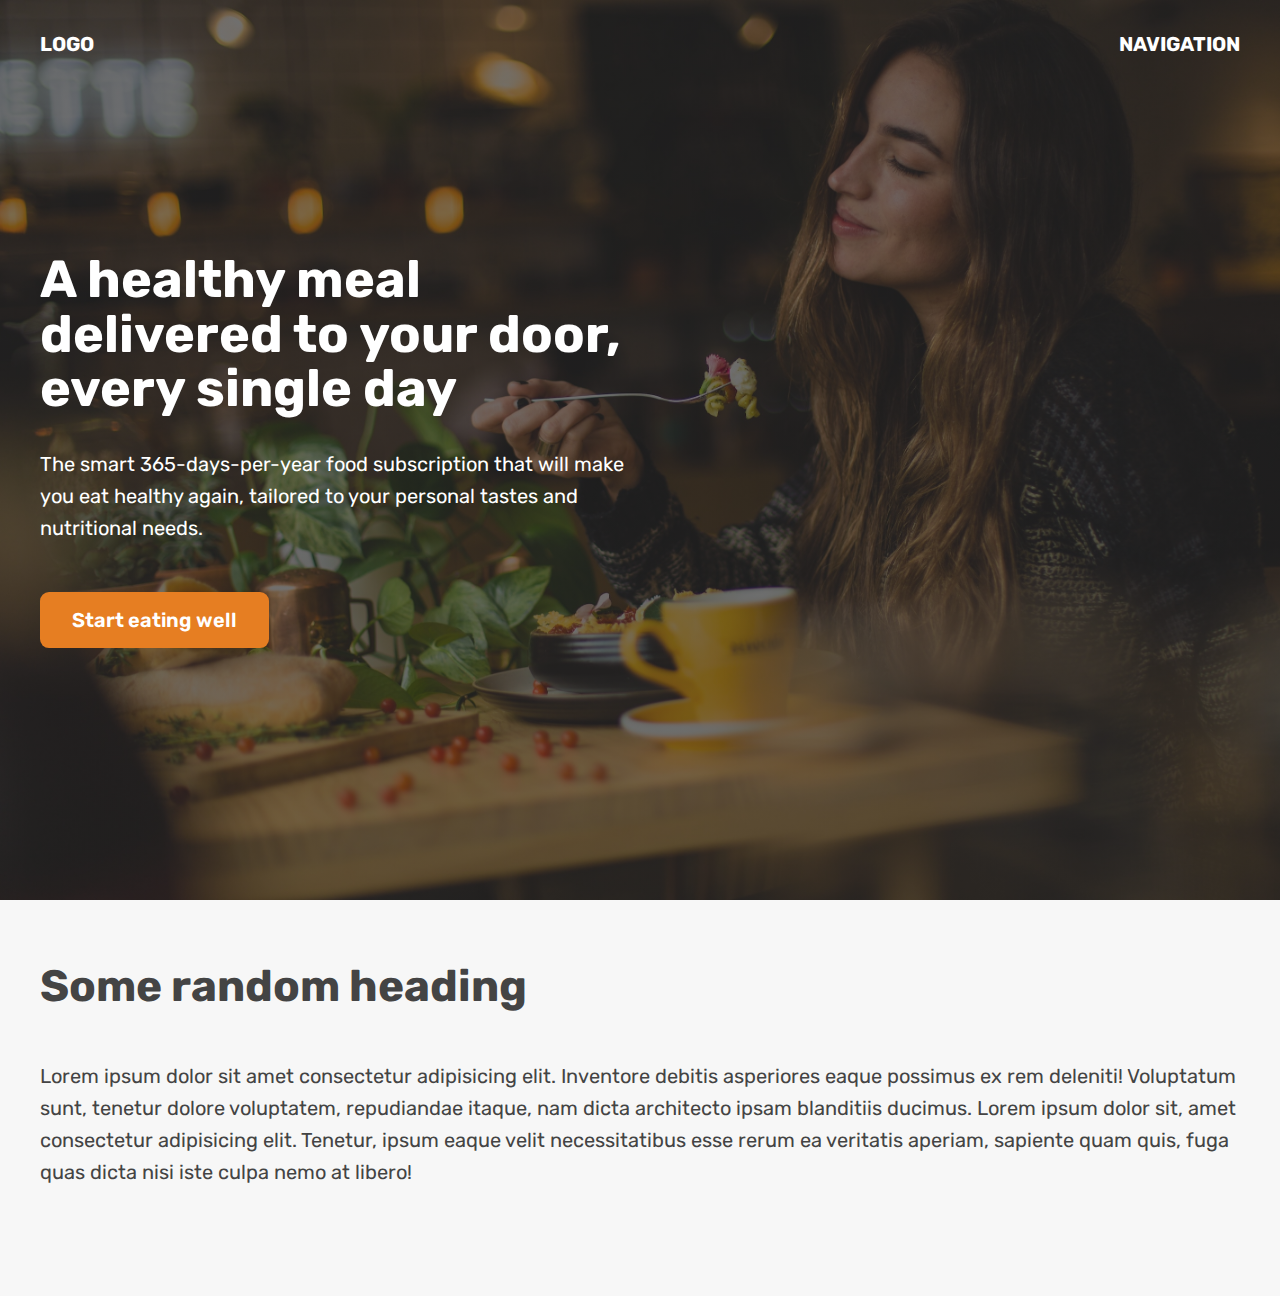
<file: hero.html>
<!DOCTYPE html>
<html lang="en">
  <head>
    <meta charset="UTF-8" />
    <meta http-equiv="X-UA-Compatible" content="IE=edge" />
    <meta name="viewport" content="width=device-width, initial-scale=1.0" />
    <title>Omnifood Hero Section</title>
    <link rel="preconnect" href="https://fonts.googleapis.com" />
    <link rel="preconnect" href="https://fonts.gstatic.com" crossorigin />
    <link
      href="https://fonts.googleapis.com/css2?family=Inter:wght@400;500;600;700&family=Rubik:wght@400;500;700&display=swap"
      rel="stylesheet"
    />
    <style>
      * {
        margin: 0;
        padding: 0;
        box-sizing: border-box;
      }
      html {
        font-family: "Rubik", sans-serif;
        color: #fff;
        font-size: 62.5%;
      }

      .container {
        margin: 0 auto;
        max-width: 120rem;
      }

      header {
        height: 100vh;
        position: relative;
        background-image: linear-gradient(
            rgba(34, 34, 34, 0.6),
            rgba(34, 34, 34, 0.6)
          ),
          url(./hero.jpg);
        background-size: cover;
      }
      nav {
        font-size: 2rem;
        font-weight: 700;
        display: flex;
        justify-content: space-between;
        padding-top: 3.2rem;
      }

      .header-container {
        display: grid;
        grid-template-columns: 1fr 1fr;
        position: absolute;
        left: 50%;
        top: 50%;
        width: 120rem;
        transform: translate(-50%, -50%);
        max-width: 100%;
      }

      .header-container-inner {
        max-width: 100%;
      }

      h1 {
        font-size: 5.2rem;
        margin-bottom: 3.2rem;
        line-height: 1.05;
      }

      p {
        font-size: 2rem;
        line-height: 1.6;
        margin-bottom: 4.8rem;
      }

      .btn:link,
      .btn:visited {
        font-size: 2rem;
        font-weight: 600;
        background-color: #e67e22;
        color: #fff;
        text-decoration: none;
        display: inline-block;
        padding: 1.6rem 3.2rem;
        border-radius: 0.9rem;
      }

      h2 {
        font-size: 4.4rem;
        margin-bottom: 4.8rem;
      }

      section {
        padding: 6rem 0;
        background-color: #f7f7f7;
        color: #444;
      }
    </style>
  </head>
  <body>
    <header>
      <nav class="container">
        <div>LOGO</div>
        <div>NAVIGATION</div>
      </nav>
      <div class="container">
        <div class="header-container">
          <div class="header-container-inner">
            <h1>A healthy meal delivered to your door, every single day</h1>
            <p>
              The smart 365-days-per-year food subscription that will make you
              eat healthy again, tailored to your personal tastes and
              nutritional needs.
            </p>
            <a href="#" class="btn">Start eating well</a>
          </div>
        </div>
      </div>
    </header>

    <section>
      <div class="container">
        <h2>Some random heading</h2>
        <p>
          Lorem ipsum dolor sit amet consectetur adipisicing elit. Inventore
          debitis asperiores eaque possimus ex rem deleniti! Voluptatum sunt,
          tenetur dolore voluptatem, repudiandae itaque, nam dicta architecto
          ipsam blanditiis ducimus. Lorem ipsum dolor sit, amet consectetur
          adipisicing elit. Tenetur, ipsum eaque velit necessitatibus esse rerum
          ea veritatis aperiam, sapiente quam quis, fuga quas dicta nisi iste
          culpa nemo at libero!
        </p>
      </div>
    </section>
  </body>
</html>
</file>
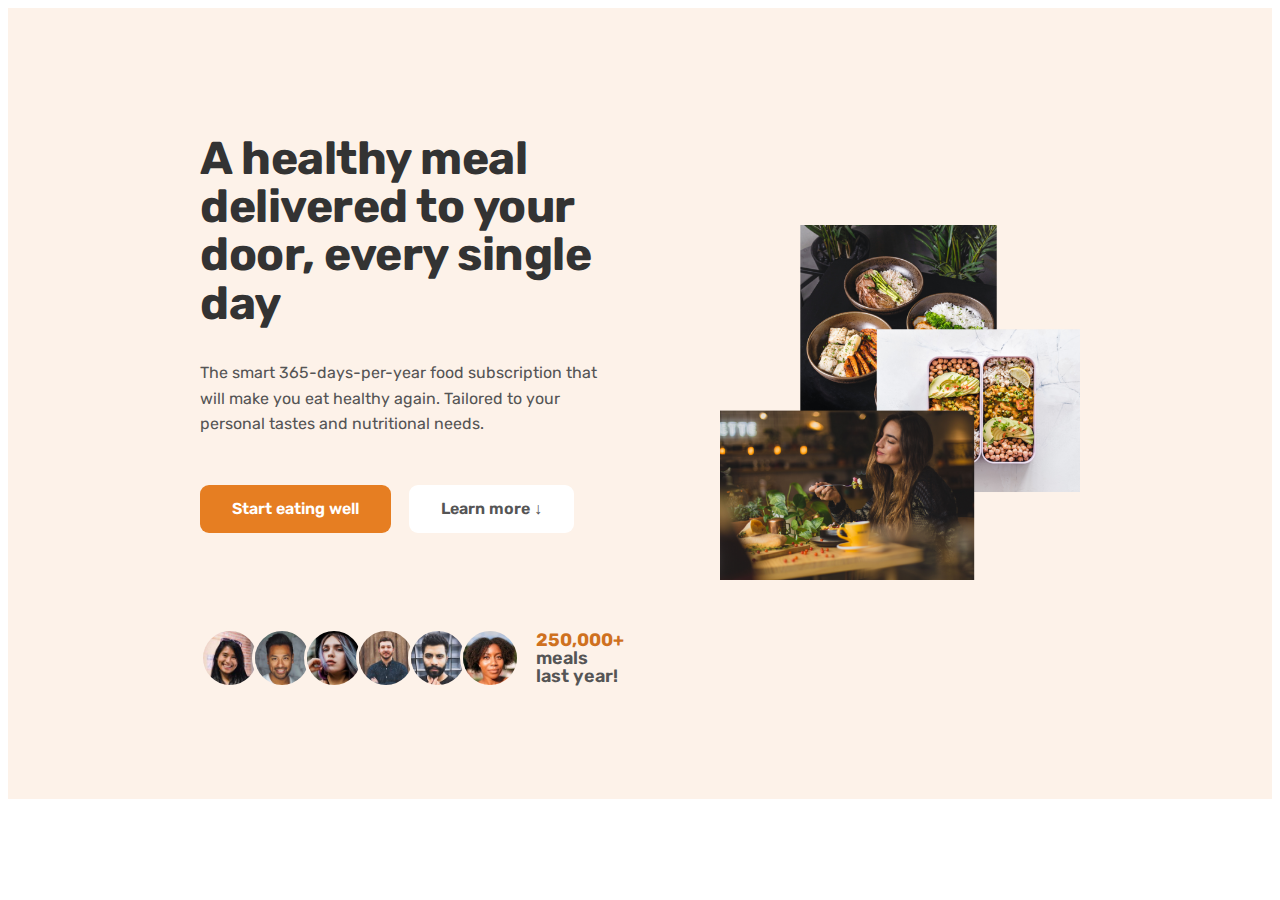
<file: main.html>
<!DOCTYPE html>
<html lang="en">

  <meta charset="UTF-8">
  <meta http-equiv="X-UA-Compatible" content="IE=edge">
  <meta name="viewport" content="width=device-width, initial-scale=1.0">
  <link rel="preconnect" href="https://fonts.googleapis.com">
  <link rel="preconnect" href="https://fonts.googleapis.com">
  <link rel="preconnect" href="https://fonts.gstatic.com" crossorigin>
  <link href="https://fonts.googleapis.com/css2?family=Rubik:ital,wght@0,400;0,500;0,600;1,600;1,700&display=swap" rel="stylesheet"> 
  <link rel="stylesheet" href="css/style.css">
 <style>

{
  padding: 0;
  margin: 0;
  box-sizing: border-box;
}

body {
  font-family: "rubik", sans-serif;
  line-height: 1;
  font-weight: 400;
  color: #555;
}

html {
  font-size: 62.5%;
}

.hero {
  max-width: 130rem;
  display: grid;
  grid-template-columns: 1fr 1fr;
  gap: 9.6rem;
  align-items: center;
  margin: 0 auto;
}

.section-hero {
  background-color: #fdf2e9;
  padding: 9.6rem 9.6rem;
}

.hero-img {
  max-width: 100%;
}

.heading-primary {
  font-size: 4.6rem;
  font-weight: 700;
  line-height: 1.05;
  color: #333;
  letter-spacing: -0.5px;
  margin-bottom: 3.2rem;
}

.hero-description {
  font-size: 1.6rem;
  line-height: 1.6;
  margin-bottom: 4.8rem;
}

.btn:link,
.btn:visited {
  font-size: 1.6rem;
  display: inline-block;
  padding: 1.6rem 3.2rem;
  border-radius: 9px;
  text-decoration: none;
  font-weight: 600;
  transition: all 0.3s;
}

.btn-full:link,
.btn-full:visited {
  background-color: #e67e22;
  color: #fff;
}

.btn-full:hover,
.btn-full:active {
  background-color: #cf711f;
  color: #fff;
}

.btn-outline:link,
.btn-outline:visited {
  background-color: #fff;
  color: #555;
}

.btn-outline:hover,
.btn-outline:active {
  background-color: #fdf2e9;
  box-shadow: inset 0 0 0 3px #fff;
}

.margin-right-sm {
  margin-right: 1.6rem;
}

.delivered-meals {
  display: flex;
  margin-top: 8rem;
  align-items: center;
  gap: 1.6rem;
}

.delivered-imgs {
  display: flex;
}

.delivered-imgs img {
  height: 5.4rem;
  width: 5.4rem;
  border-radius: 50%;
  margin-right: -0.8rem;
  border: 3px solid #fdf2e9;
}

.delivered-imgs img:last-child {
  margin: 0;
}
.delivered-text {
  font-size: 1.8rem;
  font-weight: 600;
}

.delivered-text span {
  color: #cf711f;
  font-weight: 700;
}

 </style>
 
 
 
  <title>Omnifood</title>
</head>
<body>

  <section class="section-hero">
    
    <div class="hero">
          <div class="hero-text-box">
  <h1 class="heading-primary">A healthy meal delivered to your door, every single day</h1>

  <p class="hero-description">The smart 365-days-per-year food subscription that will make you eat healthy again. Tailored to your personal tastes and nutritional needs. </p>
  <a href="#" class="btn btn-full margin-right-sm">Start eating well</a>
  <a href="#" class="btn btn-outline">Learn more &darr;</a>

<div class="delivered-meals">
  <div class="delivered-imgs">
    <img src="img/customers/customer-1.jpg" alt="Customer photo">
    <img src="img/customers/customer-2.jpg" alt="Customer photo">
    <img src="img/customers/customer-3.jpg" alt="Customer photo">
    <img src="img/customers/customer-4.jpg" alt="Customer photo">
    <img src="img/customers/customer-5.jpg" alt="Customer photo">
    <img src="img/customers/customer-6.jpg" alt="Customer photo">

  </div>
  <p class="delivered-text"><span>250,000+ </span>meals last year!</p>
</div>
</div>
<div class="hero-img-box">
  <img src="img/hero.png" alt="woman enjoying food, meals in storage container and food bowls on a table" class="hero-img">
</div>
</div>
</section>
</body>
</html>
</file>
<file: css/style.css>
/************************************************/
/* HERO SECTION */
/************************************************/

.hero {
  max-width: 130rem;
  display: grid;
  grid-template-columns: 1fr 1fr;
  gap: 9.6rem;
  align-items: center;
  margin: 0 auto;
  padding: 0 9.6rem;
}

.section-hero {
  background-color: #fdf2e9;
  padding: 4.8rem 0 9.6rem 0;
}

.hero-img {
  max-width: 100%;
}

.hero-description {
  font-size: 1.8rem;
  line-height: 1.6;
  margin-bottom: 4.8rem;
}

.delivered-meals {
  display: flex;
  margin-top: 8rem;
  align-items: center;
  gap: 1.8rem;
}

.delivered-imgs {
  display: flex;
}

.delivered-imgs img {
  height: 5.4rem;
  width: 5.4rem;
  border-radius: 50%;
  margin-right: -0.8rem;
  border: 3px solid #fdf2e9;
}

.delivered-imgs img:last-child {
  margin: 0;
}
.delivered-text {
  font-size: 1.6rem;
  font-weight: 600;
}

.delivered-text span {
  color: #cf711f;
  font-weight: 700;
}

/************************************************/
/* FEATURED IN SECTION */
/************************************************/
.section-featured {
  padding: 4.8rem 0 3.2rem 0;
}

.heading-featured-in {
  font-size: 1.4rem;
  text-transform: uppercase;
  letter-spacing: 0.75px;
  font-weight: 500;
  text-align: center;
  margin-bottom: 2.4rem;
  color: #888;
}

.logos {
  display: flex;
  justify-content: space-around;
  /*  */
}

.logos img {
  height: 3.2rem;
  filter: brightness(0);
  opacity: 65%;
}
/************************************************/
/* NAVIGATION SECTION */
/************************************************/

.main-nav-list {
  list-style: none;
  display: flex;
  gap: 3.2rem;
  align-items: center;
}

.main-nav-link:link,
.main-nav-link:visited {
  text-decoration: none;
  color: #333;
  font-weight: 500;
  font-size: 1.6rem;
  transition: all 0.3s;
  display: inline-block;
}

.main-nav-link:hover,
.main-nav-link:active {
  color: #cf711f;
}

.main-nav-link.nav-cta:link,
.main-nav-link.nav-cta:visited {
  padding: 1.2rem 2.4rem;
  border-radius: 9px;
  color: #fff;
  display: inline-block;
  background-color: #e67e22;
}

.main-nav-link.nav-cta:hover,
.main-nav-link.nav-cta:active {
  background-color: #cf711f;
}

/************************************************/
/* HOW IT WORKS SECTION */
/************************************************/

.section-how {
  padding: 9.6rem 0;
}

.container {
  max-width: 120rem;
  padding: 0 3.2rem;
  margin: 0 auto;
}

.grid {
  display: grid;
  row-gap: 9.6rem;
  column-gap: 5.4rem;
}

.grid:not(:last-child) {
  margin-bottom: 9.6rem;
}

.step-img {
  width: 35%;
}

.step-number {
  font-size: 8.6rem;
  font-weight: 600;
  color: #ddd;
  margin-bottom: 1.2rem;
}

.step-description {
  font-size: 1.6rem;
  line-height: 1.8;
  color: #444;
}

.step-img-box {
  display: flex;
  align-items: center;
  justify-content: center;
}

.step-img-box:before {
  content: "";
  display: block;
  width: 60%;
  padding-bottom: 60%;
  background-color: #fdf2e9;
  border-radius: 50%;
  position: absolute;
  top: 50%;
  left: 50%;
  transform: translate(-50%, -50%);
  z-index: -2;
}

.step-img-box:after {
  content: "";
  display: block;
  width: 45%;
  padding-bottom: 45%;
  background-color: #fedcbf;
  border-radius: 50%;
  position: absolute;
  top: 50%;
  left: 50%;
  transform: translate(-50%, -50%);
  z-index: -1;
}

.step-img-box {
  position: relative;
}

/************************************************/
/*  MEALS SECTION */
/************************************************/

.section-meals {
  padding: 9.6rem 0;
}

.meal-title {
  font-size: 2rem;
  color: #333;
  font-weight: 600;
  margin-bottom: 3.2rem;
}

.meal-attributes {
  list-style-type: none;
  display: flex;
  flex-direction: column;
  gap: 2rem;
}

.meal-attribute {
  list-style-type: none;
  font-size: 1.8rem;
  display: flex;
  align-items: center;
  gap: 1.6rem;
}
.meal-img {
  width: 100%;
}

.meal-icon {
  width: 2.4rem;
  height: 2.4rem;
  color: #e67e22;
}

.tag {
  display: inline-block;
  padding: 0.4rem 0.8rem;
  font-size: 1.2rem;
  text-transform: uppercase;
  color: #fff;
  border-radius: 80px;
  font-weight: 600;
}

.tag-vegetarian {
  background-color: #51cf66;
}
.tag-vegan {
  background-color: #94d82d;
}
.tag-paleo {
  background-color: #ffd43b;
}
.meal-tags {
  padding-bottom: 1.2rem;
  display: flex;
  gap: 0.7rem;
}

.meal {
  border-radius: 12px;
  overflow: hidden;
  box-shadow: 0 2.4rem 4.8rem rgba(0, 0, 0, 0.075);
  transition: all 0.4s;
}

.meal:hover {
  transform: translateY(-1.2rem);
  box-shadow: 0 3.2rem 6.4rem rgba(0, 0, 0, 0.06);
}
.meal-content {
  padding: 3.2rem 4.8rem 4.8rem 4.8rem;
}

.list {
  list-style: none;
  flex-direction: column;
  gap: 1.6rem;
  display: flex;
}

.list-item {
  font-size: 1.8rem;
  display: flex;
  align-items: center;
  gap: 1.6rem;
}

.list-icon {
  width: 3rem;
  height: 3rem;
  color: #e67e22;
}

.all-recipes {
  text-align: center;
  font-size: 1.8rem;
}

/************************************************/
/*  TESTIMONIALS SECTION */
/************************************************/

.section-testimonials {
  background-color: #fdf2e9;
  display: grid;
  grid-template-columns: 55fr 45fr;
  align-items: center;
}

.testimonials-container {
  padding: 9.6rem 1.2rem 9.6rem 9.6rem;
}

.testimonials {
  display: grid;
  grid-template-columns: 1fr 1fr;
  row-gap: 4.8rem;
  column-gap: 4.8rem;
  padding-right: 2.4rem;
}
.testimonial-img {
  width: 6.4rem;
  border-radius: 50%;
  margin-bottom: 1.2rem;
}

.testimonial-text {
  font-size: 1.8rem;
  line-height: 1.8;
  margin-bottom: 1.6rem;
}

.testimonial-name {
  font-size: 1.6rem;
  color: #6f6f6f;
}

.gallery-item img {
  display: block;
  width: 100%;
  transition: all 0.3s;
  /* height: 100%;
  object-fit: cover; */
}
.gallery-item {
  overflow: hidden;
}
.gallery {
  display: grid;
  grid-template-columns: 1fr 1fr 1fr;
  gap: 1.6rem;
  padding: 1.6rem;
}

.gallery-item img:hover {
  transform: scale(1.1);
}

/************************************************/
/* PRICING SECTION */
/************************************************/
.section-pricing {
  padding: 9.6rem 0;
}

.plan-header {
  text-align: center;
  margin-bottom: 4.8rem;
}
.plan-name {
  color: #cf711f;
  font-weight: 600;
  font-size: 2rem;
  text-transform: uppercase;
  letter-spacing: 0.75;
  margin-bottom: 3.2rem;
}

.plan-price {
  font-size: 5.2rem;
  font-weight: 600;
  color: #333;
  margin-bottom: 1.6rem;
}

.plan-price span {
  font-size: 3rem;
  font-weight: 500;
  margin-right: 0.8rem;
}

.plan-text {
  font-size: 1.6rem;
  line-height: 1.6;
  color: #6f6f6f;
}

.plan-sign-up {
  text-align: center;
  margin-top: 4.8rem;
}

.pricing-plan--starter {
  justify-self: end;
  border: 4px solid #fdf2e9;
  padding: 4.4rem;
}

.pricing-plan--complete {
  background-color: #fdf2e9;
  border-radius: 11px;
  padding: 4.8rem;
  position: relative;
  overflow: hidden;
}

.pricing-plan--complete:after {
  content: "Best value";
  position: absolute;
  text-transform: uppercase;
  font-size: 1.4rem;
  font-weight: 700;
  color: #333;
  top: 6%;
  right: -18%;
  background-color: #ffd43b;
  padding: 0.8rem 8rem;
  transform: rotate(45deg);
}

.pricing-plan {
  border-radius: 11px;

  width: 75%;
}

.feature-icon {
  color: #e67e22;
  height: 3.2rem;
  width: 3.2rem;
  margin-bottom: 3.2rem;
  border-radius: 50%;
  background-color: #fdf2e9;
  padding: 1.6rem;
  justify-content: center;
}

.feature-title {
  font-size: 2.4rem;
  color: #333;
  font-weight: 700;
  margin-bottom: 1.6rem;
}
.feature-text {
  font-size: 1.8rem;
  line-height: 1.8;
}

.plan-details {
  font-size: 1.6rem;
  line-height: 1.6;
  text-align: center;
}

/************************************************/
/* CTA SECTION */
/************************************************/
.section-cta {
  padding: 4.8rem 0 12.8rem 0;
}

.cta {
  display: grid;
  grid-template-columns: 2fr 1fr;
  /* background-color: #e67e22; */
  box-shadow: 0 2.4rem 4.8rem rgba(0, 0, 0, 0.15);

  border-radius: 11px;
  background-image: linear-gradient(to right bottom, #eb984e, #e67e22);
  overflow: hidden;
}

.cta-img-box {
  background-image: linear-gradient(
      to right bottom,
      hsla(28, 80%, 61%, 0.35),
      hsla(28, 80%, 52%, 0.35)
    ),
    url("../img/eating.jpg");
  background-size: cover;
  background-position: center;
  padding: none;
}

.cta-text-box {
  color: #45200a;
  padding: 4.8rem 6.4rem 6.4rem 6.4rem;
}

.cta-text {
  font-size: 1.8rem;
  line-height: 1.8;
  margin-bottom: 4.8rem;
}

.cta .heading-secondary {
  color: #45200a;
  margin-bottom: 3.2rem;
}

.cta-form {
  display: grid;
  grid-template-columns: 1fr 1fr;
  column-gap: 3.2rem;
  row-gap: 2.4rem;
}

.cta-form label {
  display: block;
  font-size: 1.6rem;
  font-weight: 500;
  margin-bottom: 1.2rem;
}

.cta-form input,
.cta-form select {
  width: 100%;
  padding: 1.2rem;
  font-size: 1.8rem;
  font-family: inherit;
  color: inherit;
  border: none;
  background-color: #fdf2e9;
  border-radius: 9px;
  box-shadow: 0 1px 2px rgba(0, 0, 0, 0.1);
}

.cta-form input::placeholder {
  color: #aaa;
}

.cta *:focus {
  outline: none;
  box-shadow: 0 0 0 0.8rem rgba(253, 242, 233, 0.5);
}
/************************************************/
/* FOOTER SECTION */
/************************************************/

.footer {
  padding: 12.8rem 0;
  border-top: 1px solid #eee;
}

.grid-footer {
  grid-template-columns: 1.5fr 1.5fr 1fr 1fr 1fr;
}
.logo-col {
  display: flex;
  flex-direction: column;
}
.footer-heading {
  font-weight: 500;
  margin-bottom: 4rem;
  font-size: 1.8rem;
}
.social-links {
  display: flex;
  gap: 2.4rem;
  list-style: none;
}

.footer-logo {
  display: block;
  margin-bottom: 3.2rem;
}
.footer-nav {
  list-style: none;
  display: flex;
  flex-direction: column;
  gap: 2.4rem;
}
.footer-link:link,
.footer-link:visited {
  text-decoration: none;
  font-size: 1.6rem;
  transition: all 0.3s;
  color: #767676;
}

.footer-link:hover,
.footer-link:active {
  color: #555;
}

.social-icon {
  height: 2.4rem;
  width: 2.4rem;
  color: #555;
}
.copyright {
  font-size: 1.4rem;
  color: #767676;
  line-height: 1.6;
  margin-top: auto;
}

.contacts {
  font-size: 1.6rem;
  font-style: normal;
  line-height: 1.6;
  color: #767676;
}

.contacts p {
  margin-bottom: 2.4rem;
}
</file>
